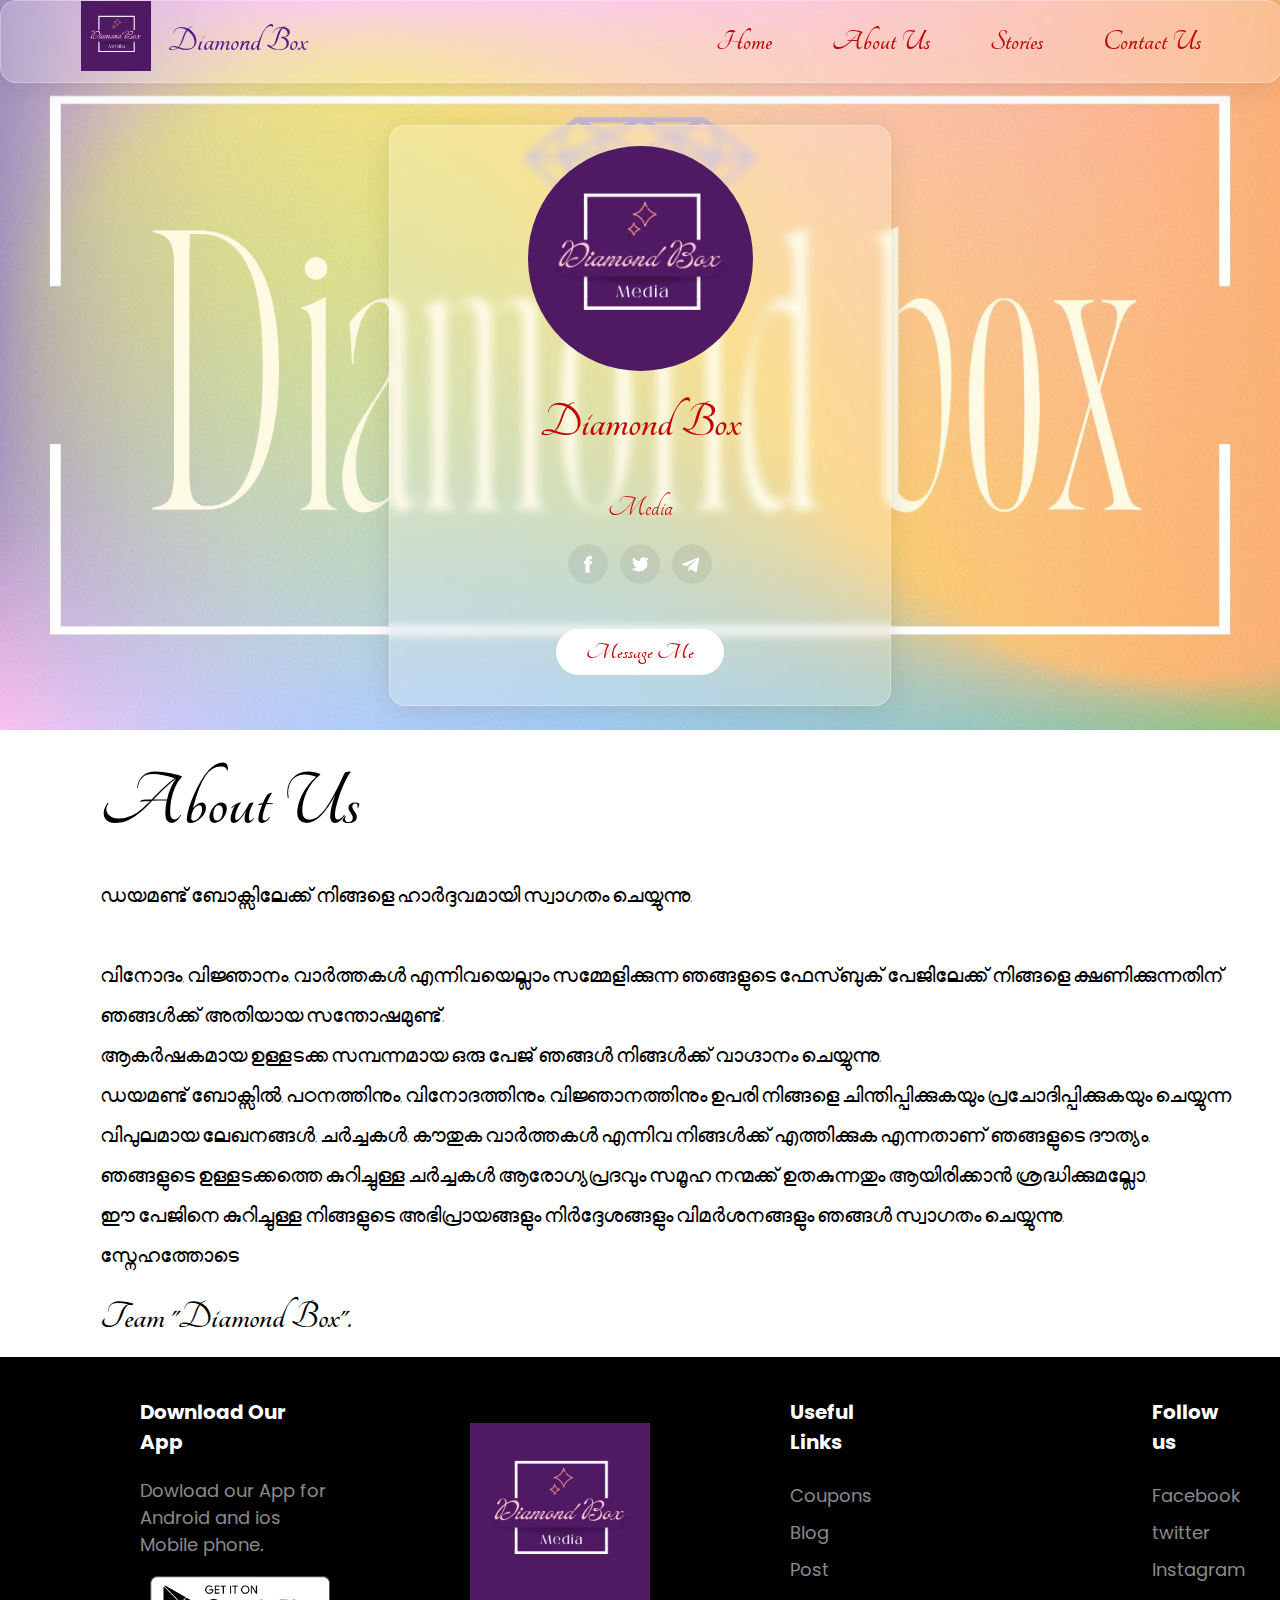
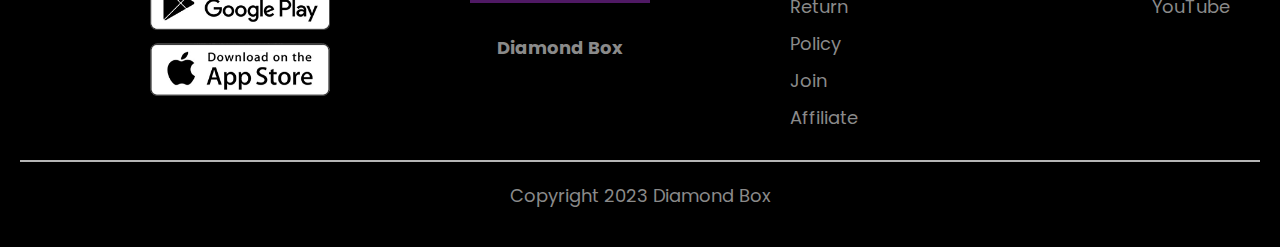
<file: index.html>
<!DOCTYPE html>
<html lang="en">
<head>
    <meta charset="UTF-8">
    <meta http-equiv="X-UA-Compatible" content="IE=edge">
    <meta name="viewport" content="width=device-width, initial-scale=1.0">
    <title>Diamond Box</title>
    <link href="https://fonts.googleapis.com/css2?family=Poppins:ital,wght@0,100;0,200;0,300;0,400;0,600;1,400&display=swap" rel="stylesheet">
    <link rel="preconnect" href="https://fonts.googleapis.com">
    <link rel="preconnect" href="https://fonts.gstatic.com" crossorigin>
    <link rel="stylesheet" href="style.css">
    <link href="https://fonts.googleapis.com/css2?family=Tangerine:wght@400;700&display=swap" rel="stylesheet">
</head>
<body>
    <section class="header"> 
        <div class="name"> 
            <img src="./img/DiamondBox.png">
        </div>
        <div class="text" > <a href="">Diamond Box</a></div>
        <div id="navbar">
            <ul>
                <li class="active"><a href="./index.html">Home</a></li>
                <li ><a href="#aboutus">About Us</a></li>
                <li ><a href="./stories.html">Stories</a></li>
                <li><a href="#footer">Contact Us</a></li>
            </ul>

        </div>
    </section>
    <section class="lpage">
        <div class="photo" data-tilt>
            <img src="./img/DiamondBox.png" alt="">
            <h2>Diamond Box</h2>
            <p>Media</p>
            <div class="social" >
                <a href="https://www.facebook.com/profile.php?id=100093106331447" target="_blank"><img src="./img/imeges/facebook.png"></a>
                <a href=""><img src="./img/imeges/twitter.png"></a>
                <a href=""><img src="./img/imeges/telegram.png"></a>
            </div>
            <a href="" class="btn">Message Me</a>
        </div>
    </section>
    <section class="about" id="aboutus">
        <h1>About Us</h1>
        <p>ഡയമണ്ട് ബോക്സിലേക്ക് നിങ്ങളെ ഹാർദ്ദവമായി സ്വാഗതം ചെയ്യുന്നു. <br>
            <br>
            വിനോദം, വിജ്ഞാനം, വാർത്തകൾ എന്നിവയെല്ലാം സമ്മേളിക്കുന്ന ഞങ്ങളുടെ ഫേസ്ബുക്  പേജിലേക്ക് നിങ്ങളെ ക്ഷണിക്കുന്നതിന് ഞങ്ങൾക്ക് അതിയായ സന്തോഷമുണ്ട്. <br>
            ആകർഷകമായ ഉള്ളടക്ക സമ്പന്നമായ ഒരു പേജ് ഞങ്ങൾ നിങ്ങൾക്ക് വാഗ്ദാനം ചെയ്യുന്നു. <br>
            ഡയമണ്ട് ബോക്സിൽ, പഠനത്തിനും, വിനോദത്തിനും, വിജ്ഞാനത്തിനും ഉപരി നിങ്ങളെ ചിന്തിപ്പിക്കുകയും പ്രചോദിപ്പിക്കുകയും ചെയ്യുന്ന വിപുലമായ ലേഖനങ്ങൾ, ചർച്ചകൾ, കൗതുക വാർത്തകൾ എന്നിവ നിങ്ങൾക്ക് എത്തിക്കുക എന്നതാണ് ഞങ്ങളുടെ ദൗത്യം. <br>
            ഞങ്ങളുടെ ഉള്ളടക്കത്തെ കുറിച്ചുള്ള ചർച്ചകൾ ആരോഗ്യപ്രദവും സമൂഹ നന്മക്ക് ഉതകുന്നതും ആയിരിക്കാൻ ശ്രദ്ധിക്കുമല്ലോ. <br>
            ഈ പേജിനെ കുറിച്ചുള്ള നിങ്ങളുടെ അഭിപ്രായങ്ങളും നിർദ്ദേശങ്ങളും വിമർശനങ്ങളും ഞങ്ങൾ സ്വാഗതം ചെയ്യുന്നു. <br>
            സ്നേഹത്തോടെ
            <br><div>
            Team "Diamond Box".</div></p>

    </section>
    <section class="footer" id="footer">
        <div class="row">
            <div class="col">
                <h3>Download Our App</h3>
                <p>Dowload our App for Android and ios Mobile phone.</p>
                <img src="./img/imeges/play-store.png" >
                <img src="./img/imeges/app-store.png">
            </div>
            <div class="col2">
                <img src="./img/DiamondBox.png" >
                <p><strong>Diamond Box</strong></p>

            </div>
            <div class="col">
                <h3>Useful Links</h3>
                    <ul>
                        <li>Coupons</li>
                        <li>Blog Post</li>
                        <li>Return Policy</li>
                        <li>Join Affiliate</li>
                    </ul>
            </div>
            <div class="col">
                <h3>Follow us</h3>
                    <ul>
                        <li>Facebook</li>
                        <li>twitter</li>
                        <li>Instagram</li>
                        <li>YouTube</li>
                    </ul>
            </div>
            
        </div>
        <hr>
        <div class="copyright"><p class="text-center">Copyright 2023 Diamond Box</p></div>
    </section>



 <script src="vanilla-tilt.js"></script>   
</body>
</html>
</file>
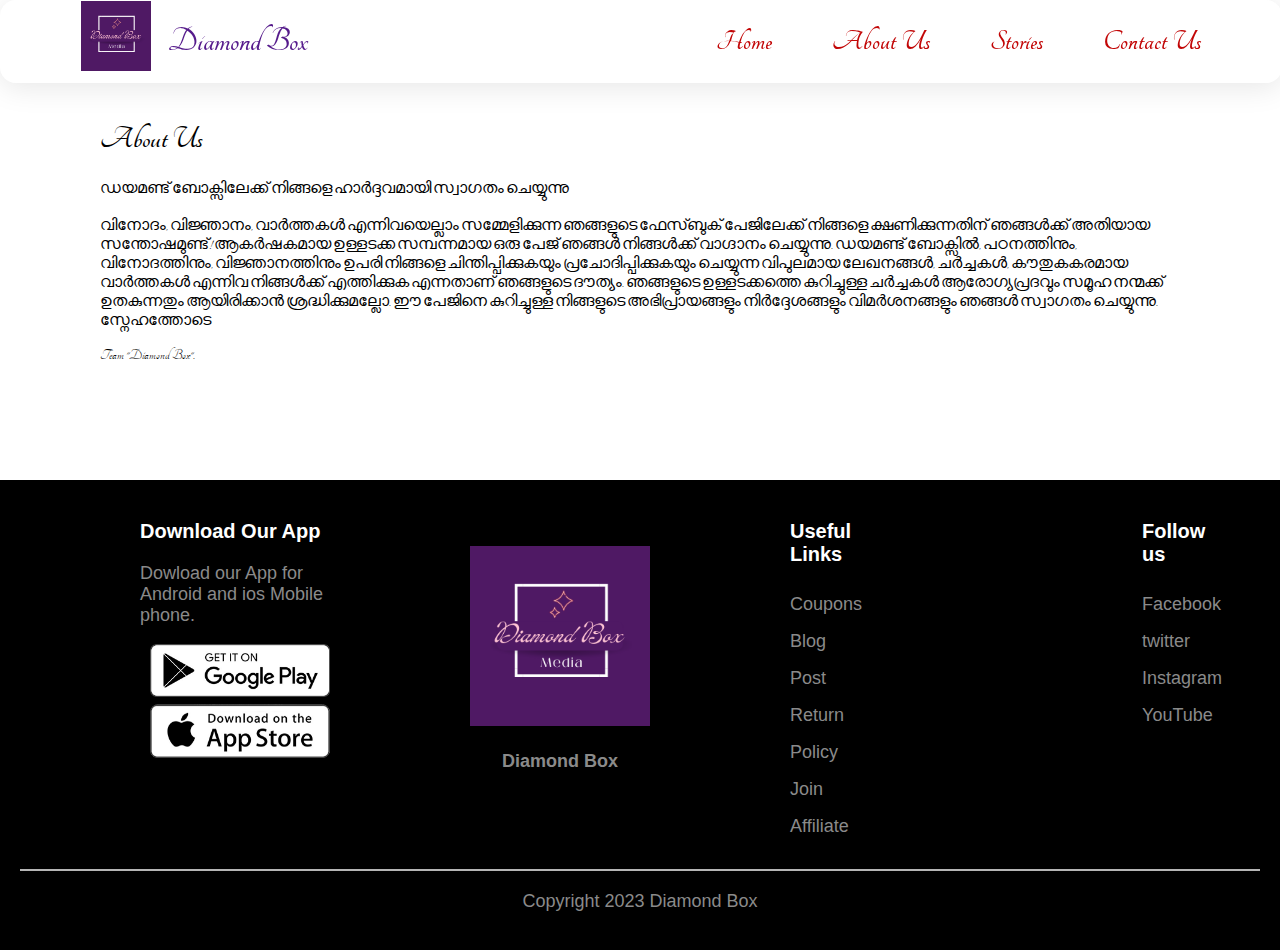
<file: stories.html>
<!DOCTYPE html>
<html lang="en">
<head>
    <meta charset="UTF-8">
    <meta http-equiv="X-UA-Compatible" content="IE=edge">
    <meta name="viewport" content="width=device-width, initial-scale=1.0">
    <title>Diamond Box</title>
    <link rel="stylesheet" href="style.css">
    <link href="https://fonts.googleapis.com/css2?family=Tangerine:wght@400;700&display=swap" rel="stylesheet">
</head>
<body>
    <section class="header"> 
        <div class="name"> 
            <img src="./img/DiamondBox.png">
        </div>
        <div class="text" > <a href="">Diamond Box</a></div>
        <div id="navbar">
            <ul>
                <li class="active"><a href="./index.html">Home</a></li>
                <li ><a href="#aboutus">About Us</a></li>
                <li ><a href="./stories.html">Stories</a></li>
                <li><a href="#footer">Contact Us</a></li>
            </ul>

        </div>
    </section>
   <section class="stories">
        <h1>About Us</h1>
        <p>ഡയമണ്ട് ബോക്സിലേക്ക് നിങ്ങളെ ഹാർദ്ദവമായി സ്വാഗതം ചെയ്യുന്നു <br>
            <br>
            വിനോദം, വിജ്ഞാനം, വാർത്തകൾ എന്നിവയെല്ലാം സമ്മേളിക്കുന്ന ഞങ്ങളുടെ ഫേസ്ബുക്  പേജിലേക്ക് നിങ്ങളെ ക്ഷണിക്കുന്നതിന് ഞങ്ങൾക്ക് അതിയായ സന്തോഷമുണ്ട്!
            ആകർഷകമായ ഉള്ളടക്ക സമ്പന്നമായ ഒരു പേജ് ഞങ്ങൾ നിങ്ങൾക്ക് വാഗ്ദാനം ചെയ്യുന്നു.
            ഡയമണ്ട് ബോക്സിൽ, പഠനത്തിനും, വിനോദത്തിനും, വിജ്ഞാനത്തിനും ഉപരി നിങ്ങളെ ചിന്തിപ്പിക്കുകയും പ്രചോദിപ്പിക്കുകയും ചെയ്യുന്ന വിപുലമായ ലേഖനങ്ങൾ, ചർച്ചകൾ, കൗതുകകരമായ വാർത്തകൾ എന്നിവ നിങ്ങൾക്ക് എത്തിക്കുക എന്നതാണ് ഞങ്ങളുടെ ദൗത്യം.
            ഞങ്ങളുടെ ഉള്ളടക്കത്തെ കുറിച്ചുള്ള ചർച്ചകൾ ആരോഗ്യപ്രദവും സമൂഹ നന്മക്ക് ഉതകുന്നതും ആയിരിക്കാൻ ശ്രദ്ധിക്കുമല്ലോ.
            ഈ പേജിനെ കുറിച്ചുള്ള നിങ്ങളുടെ അഭിപ്രായങ്ങളും നിർദ്ദേശങ്ങളും വിമർശനങ്ങളും ഞങ്ങൾ സ്വാഗതം ചെയ്യുന്നു. <br>
            സ്നേഹത്തോടെ
            <br><div>
            Team "Diamond Box".</div></p>

    </section>
    <section class="footer" id="footer">
        <div class="row">
            <div class="col">
                <h3>Download Our App</h3>
                <p>Dowload our App for Android and ios Mobile phone.</p>
                <img src="./img/imeges/play-store.png" >
                <img src="./img/imeges/app-store.png">
            </div>
            <div class="col2">
                <img src="./img/DiamondBox.png" >
                <p><strong>Diamond Box</strong></p>

            </div>
            <div class="col">
                <h3>Useful Links</h3>
                    <ul>
                        <li>Coupons</li>
                        <li>Blog Post</li>
                        <li>Return Policy</li>
                        <li>Join Affiliate</li>
                    </ul>
            </div>
            <div class="col">
                <h3>Follow us</h3>
                    <ul>
                        <li>Facebook</li>
                        <li>twitter</li>
                        <li>Instagram</li>
                        <li>YouTube</li>
                    </ul>
            </div>
            
        </div>
        <hr>
        <div class="copyright"><p class="text-center">Copyright 2023 Diamond Box</p></div>
    </section>



 <script src="vanilla-tilt.js"></script>   
</body>
</html>
</file>
<file: style.css>
body{
    margin: 0;
    padding: 0;
    box-sizing: border-box;
    font-family: 'Tangerine', cursive;
}
.name img {width: 70px ;
            margin-left: 80px;
           }

.text a:hover{
    color: #ff01cf;
}
.text a{ text-decoration: none;
        margin-left: 17px;}
.header{
    width: 100%;
    display: flex;
    align-items: center;
    font-size: 35px;
    font-weight: 600;
    background-image: url(./img/imeges/Diamondbox.jpg);
    background-position: center;
    background-size: cover;
    border: 1px solid rgba(255, 255, 255, 0.3);
    box-shadow: 0 4px 30px rgba(0, 0, 0, 0.1);
    backdrop-filter: blur(5px);
    position: fixed;
    background: rgba(255, 255, 255, 0.2);
    border-radius: 16px;
}
#navbar{
    margin-left: auto;
   
}

#navbar ul{
    display: flex;
    list-style: none;
    margin-right: 80px;
    
}
#navbar ul a{
    text-decoration: none;
    color: rgb(194, 6, 6);
    font-size: 30px;
}
#navbar ul li{
    margin-left: 60px ;
    font-weight: 600;
    position: relative;
}
#navbar a:hover,
#navbar a.active{
    color: #ff01cf;
}
#navbar a.active::after,
#navbar a:hover ::after{
    content: " ";
    width: 30%;
    height: 2px;
    background: #ff01cf;
    position: absolute;
    bottom: -4px;
    left: 20px;
   
}

.lpage{
    padding-top: 100px;
    width: 100%;
    height: 70vh;
    background-image: url(/img/imeges/Diamondbox.jpg);
   justify-content: center;
   align-items: center;
   display: flex;
  background-position: center;
  background-size: cover;
  
}

.photo{
  
  width: 90%;
  max-width: 440px;
  text-align: center;
  padding: 20px 30px;
  color: #fff;
  border: 1px solid rgba(255, 255, 255, 0.3);
  background: rgba(255, 255, 255, 0.2);
  border-radius: 16px;
  box-shadow: 0 4px 30px rgba(0, 0, 0, 0.1);
  backdrop-filter: blur(5px);
}
.photo img{
    border-radius: 50%;
    width: 225px;
}
.photo h2{
    font-size: 50px;
    font-weight: 600px;
    margin-top: 20px;
    color: rgb(194, 6, 6);
}
.photo p{
    font-size: 30px;
    margin: 10px auto;
    color: rgb(194, 6, 6);
    max-width: 330px;
}
.social img{
    width: 40px;
    border-radius: 50%;
    margin: 10px 5px;
    transition: 0.5s;
}
.social img:hover{
    background-color: #ff01cf;
}
.btn{
    text-decoration: none;
    display: inline-block;
    font-size: 24px;
    font-weight: 600;
    background-color: #fff;
    color: rgb(194, 6, 6);
    border-radius: 30px;
    margin: 30px 0 10px;
    padding: 10px 30px;
    transition: 0.3s;
}
.btn:hover{
    background-color: #ff01cf;
    color: #fff;
}
.about{
    font-size: 40px;
    font-weight: 900;
    margin-left: 100px;
    line-height: 40px;
}
.about p { font-size: 20px;
           font-weight: 300;}
.footer{
   font-family: 'Poppins', sans-serif;
   font-size: px;
   background-color: #000;
   color: #8a8a8a;
   font-size: 30px;
   padding: 16px 0 20px;
}
.footer p{
   color: #8a8a8a;
   font-size: 18px;
}
.footer h3{
   color: #fff;
   margin-bottom: 20px;
   font-size: 20px;
}

.footer img{

   width: 180px;
}
.col2 img{
    margin-top: 50px;

}
.col img{
    margin-left: 10px;

}
.col2 p{text-align: center;}

ul{
   list-style-type: none;
   font-size: 18px;
}

.footer hr{
    border: none;
    height: 2px;
    background: #b5b5b5;
    margin: 20px ;
 }
.row {display: flex;
        margin-top: 0px;
      }
.col{margin: 4px 140px;
     }
.col ul{ margin: 0;
        padding: 0;
        line-height: 37px;}
.copyright {text-align: center;}
.stories{padding: 100px;}
</file>
